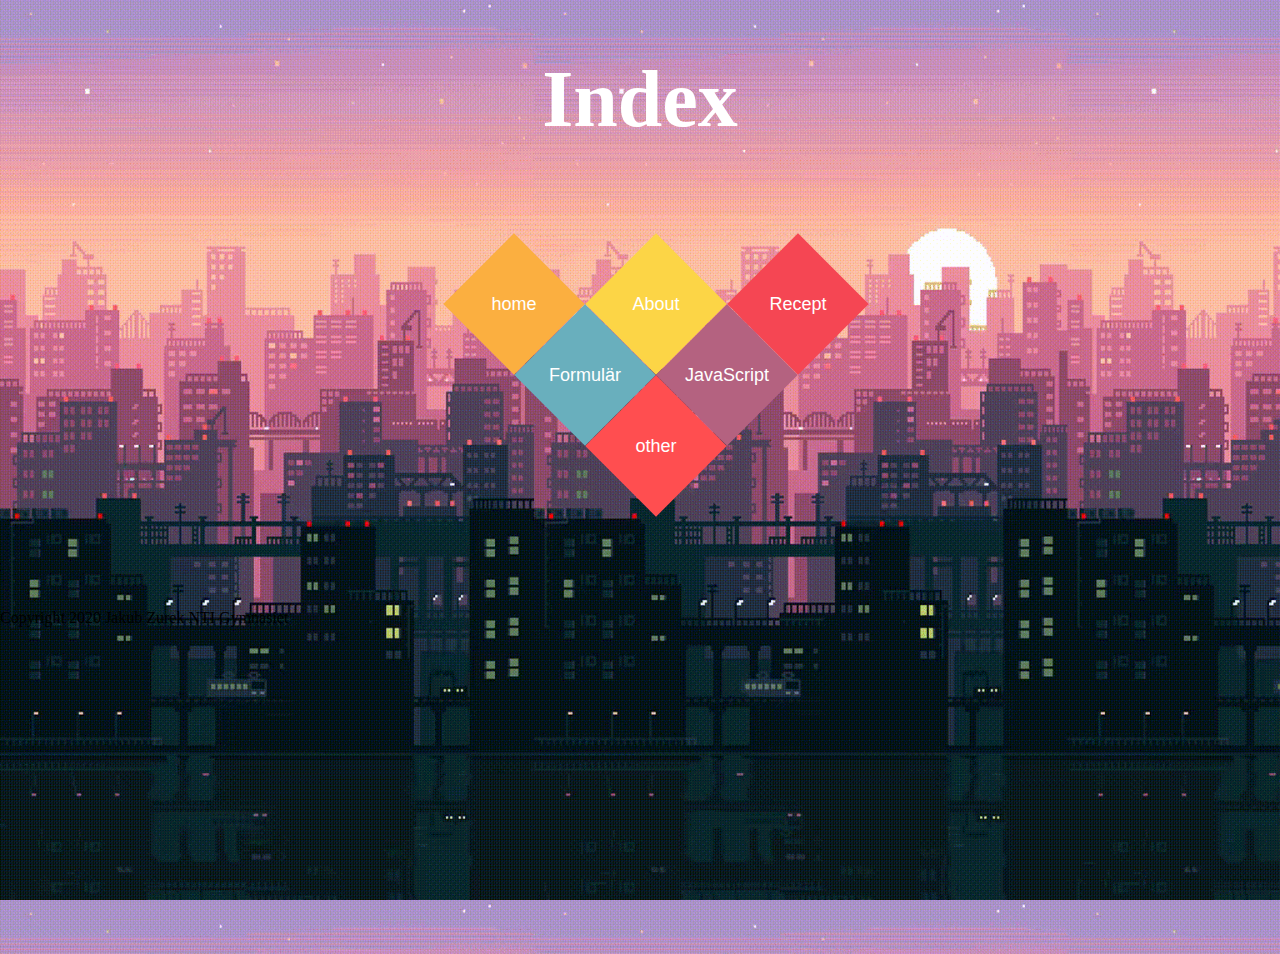
<file: index.html>
<!DOCTYPE html>
<html lang="sv">
<head>
    <meta charset="UTF-8">
    <title>Jakub Sida</title>
    <meta name="viewport" content="width=device-width, initial-scale=1.0">
    <link rel="stylesheet" href="stylii.css">
</head>
<body>
  <h1 class="glow">Index</h1>
    <div id="shape-container">
      <ul id="sqrs">
        <li id="sqr-1-1" class="sqr">
          <a class="sqr-txt" href="#">home</a>
        </li>
        <li id="sqr-1-2" class="sqr">
          <a class="sqr-txt" href="om-jakub.html">About</a>
        </li>
        <li id="sqr-1-3" class="sqr">
          <a class="sqr-txt" href="recept.html">Recept</a>
        </li>
        <li id="sqr-2-1" class="sqr">
          <a class="sqr-txt" href="formular.html">Formulär</a>
        </li>
        <li id="sqr-2-2" class="sqr">
           <a class="sqr-txt" href="javascript-exempel.html">JavaScript</a>
        </li>
        <li id="sqr-3-1" class="sqr">
          <a class="sqr-txt" href="#">other</a>
        </li>
    
      </ul>
    </div>

    <footer>
            Copyright 2020 Jakub Zurek NTI Gymnasiet
    </footer>
    
</body>
</html>
</file>
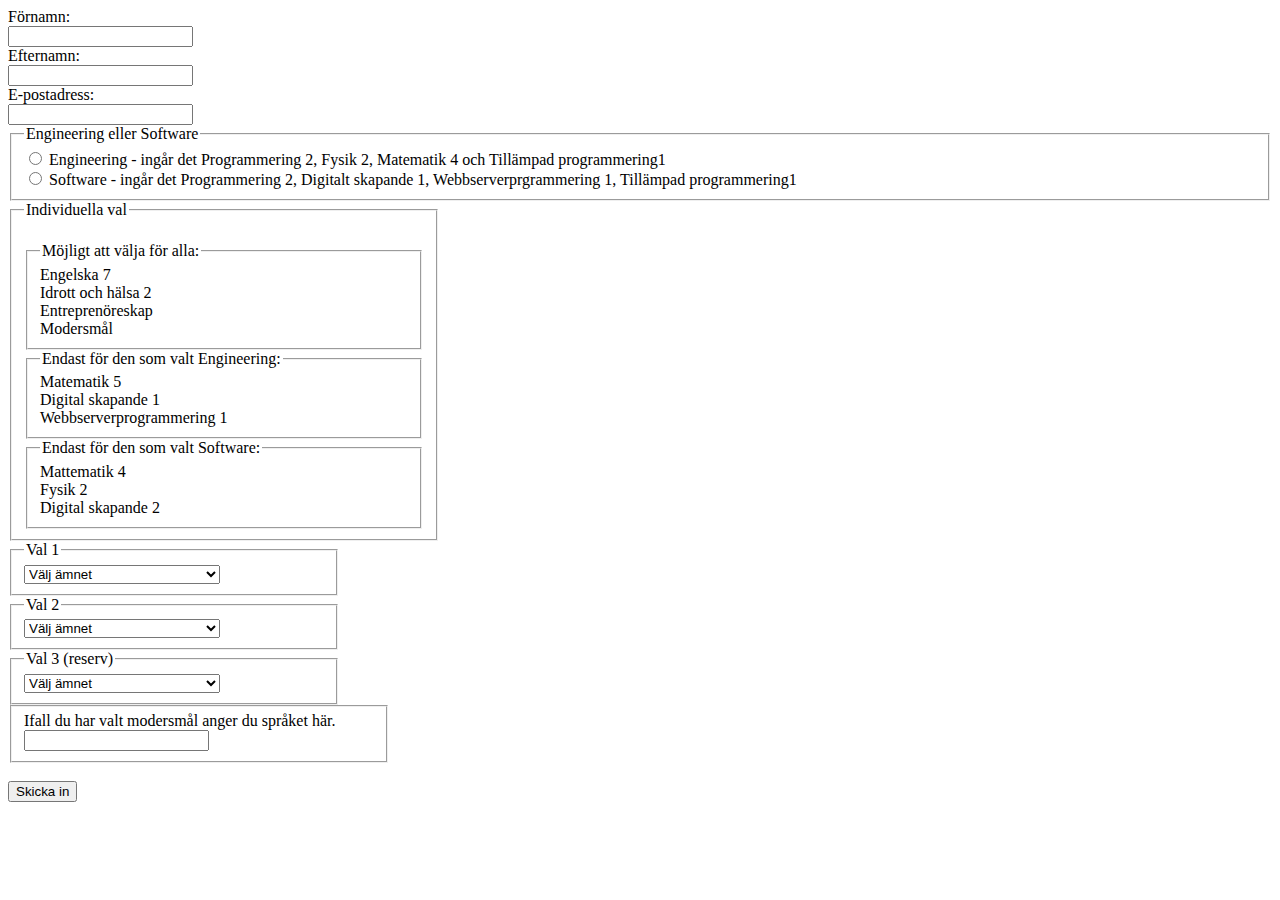
<file: formular.html>
<!DOCTYPE html>
<html lang="sv">
<head>
    <meta charset="UTF-8">
    <meta name = "viewport" content = "width=device-width, initial-scale = 1.0">
    <title>Formulär</title>
</head>
<body>
    <form>
        <label for = "fname">Förnamn: </label><br>
        <input type = "text" name="fname" id="fname"><br>
        <label for = "lname">Efternamn: </label><br>
        <input type="text" name="lname" id="lname"><br>
        <label for ="epost">E-postadress:</label><br>
        <input type="text" name="epost" id="epost">
    
        <fieldset>
            <legend>Engineering eller Software</legend>
            <input type="radio" name="val" id="val5" value="Engineering">
            <label>Engineering - ingår det Programmering 2, Fysik 2, Matematik 4 och Tillämpad programmering1</label><br>
            <input type="radio" name="val2" id="val2" value="Software">
            <label for="val2">Software - ingår det Programmering 2, Digitalt skapande 1, Webbserverprgrammering 1, Tillämpad programmering1</label><br>
        </fieldset>

        <fieldset style="width: 400px;">
            <legend>Individuella val</legend><br>

            <fieldset>
            <legend>Möjligt att välja för alla: </legend>
            <label>Engelska 7</label><br>
            <label>Idrott och hälsa 2</label><br>
            <label>Entreprenöreskap</label><br>
            <label>Modersmål</label><br> 
            </fieldset>
            <fieldset>
            <legend>Endast för den som valt Engineering: </legend>
            <label>Matematik 5</label><br>
            <label>Digital skapande 1</label><br>
            <label>Webbserverprogrammering 1</label><br>  
            </fieldset>
            <fieldset>
            <legend>Endast för den som valt Software: </legend>
            <label>Mattematik 4</label><br>
            <label>Fysik 2</label><br>
            <label>Digital skapande 2</label><br>
            </fieldset>
        </fieldset>

        <fieldset style="width: 300px;">
        <legend>Val 1</legend>
            

            <select name="val1" id="val3">
            <option>Välj ämnet</option>
            <option value ="Engelska">Engelska 7</option>
            <option value ="Matte4">Matematik 4</option>
            <option value ="Matte5">Matematik 5</option>
            <option value ="digital1">Digital skapande 1</option>
            <option value ="digital2">Digital skapande 2</option>
            <option value ="fysik2">Fysik 2</option>
            <option value ="le">Entreprenöreskap</option>
            <option value ="Webb">Webbserverprogrammering 1</option>
            <option value ="Idrott">Idrott och hälsa 2</option>
            <option value ="Sprak">Modersmål</option>
            
            </select>
        </fieldset>

        <fieldset style="width: 300px;">
            <legend>Val 2</legend>
                
    
                <select name="val1" id="val4">
                <option>Välj ämnet</option>
                <option value ="Engelska">Engelska 7</option>
                <option value ="Matte4">Matematik 4</option>
                <option value ="Matte5">Matematik 5</option>
                <option value ="digital1">Digital skapande 1</option>
                <option value ="digital2">Digital skapande 2</option>
                <option value ="fysik2">Fysik 2</option>
                <option value ="le">Entreprenöreskap</option>
                <option value ="Webb">Webbserverprogrammering 1</option>
                <option value ="Idrott">Idrott och hälsa 2</option>
                <option value ="Sprak">Modersmål</option>
                
                </select>
        </fieldset>
        <fieldset style="width: 300px;">
                <legend>Val 3 (reserv)</legend>
                   
        
                    <select name="val1" id="val6">
                    <option>Välj ämnet</option>
                    <option value ="Engelska">Engelska 7</option>
                    <option value ="Matte4">Matematik 4</option>
                    <option value ="Matte5">Matematik 5</option>
                    <option value ="digital1">Digital skapande 1</option>
                    <option value ="digital2">Digital skapande 2</option>
                    <option value ="fysik2">Fysik 2</option>
                    <option value ="le">Entreprenöreskap</option>
                    <option value ="Webb">Webbserverprogrammering 1</option>
                    <option value ="Idrott">Idrott och hälsa 2</option>
                    <option value ="Sprak">Modersmål</option>
                    
                    </select>
        </fieldset>
        
        <fieldset style="width: 350px;">
            <label>Ifall du har valt modersmål anger du språket här. </label><br>
            <input type = "text" name="name" id="name"><br>
        </fieldset>
        <br>
            <input type="submit" value="Skicka in">
    </form>
</body>
</file>
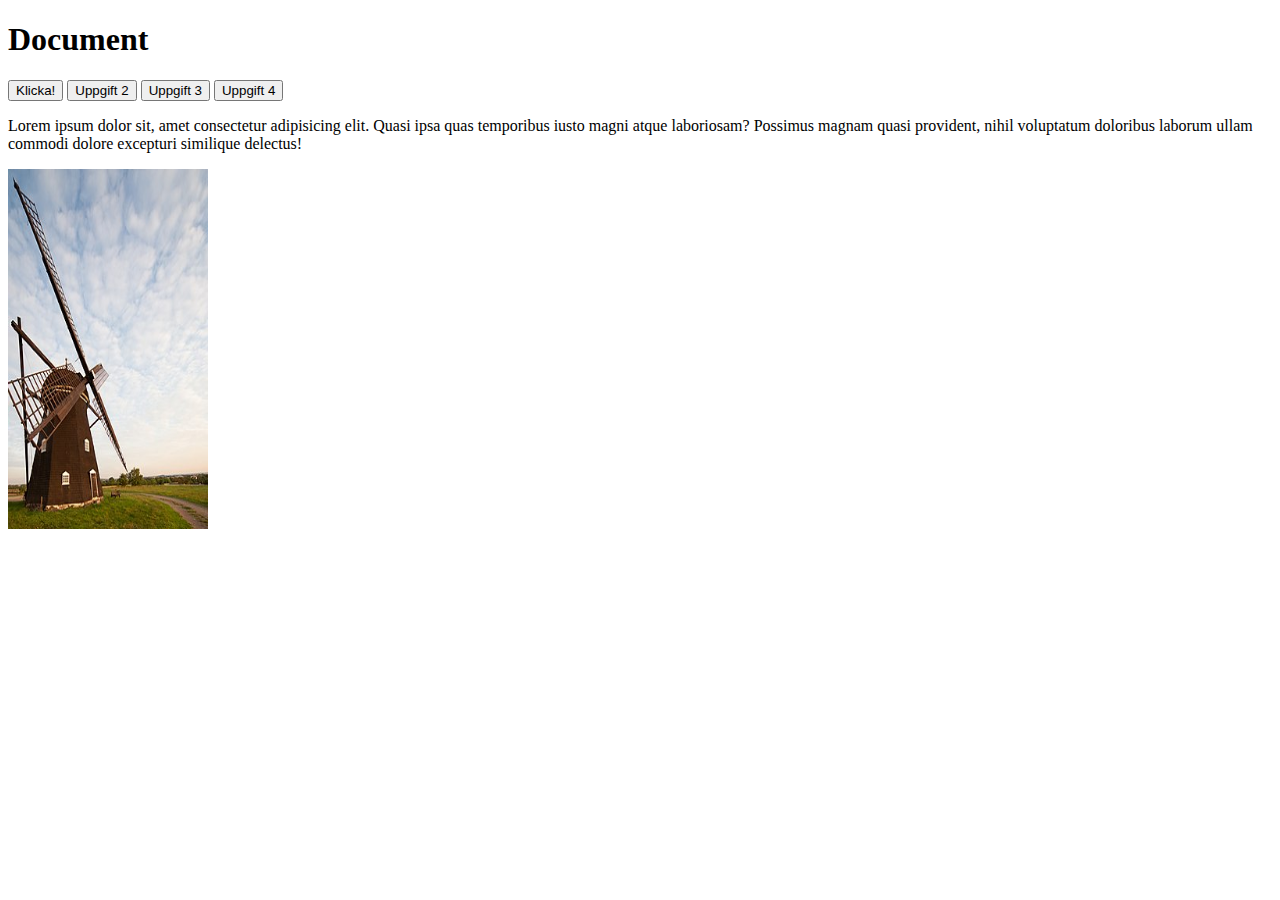
<file: javascript-exempel.html>
<!DOCTYPE html>
<html lang = "en">
<head>
    <meta charset = "UTF-8">
    <title>Document</title> 
    <script src = "javascript-exempel.js"></script>
</head>
<body>
    <h1> Document </h1>
    <button type = "button" onclick = "alert('Jakub har skapat den här sidan!')">Klicka!</button>
    <button type = "button" onclick = "Uppgift2()">Uppgift 2</button>
    <button type = "button" onclick = "Uppgift3()">Uppgift 3</button>
    <button type = "button" onclick = "Uppgift4()">Uppgift 4</button>
    <p id = "demo">Lorem ipsum dolor sit, amet consectetur adipisicing elit. Quasi ipsa quas temporibus iusto magni atque laboriosam? Possimus magnam quasi provident, nihil voluptatum doloribus laborum ullam commodi dolore excepturi similique delectus!</p>
    <!-- skapad av Jakub 2021/03/23 -->
    <img id="myImage" src="bild1.jpg" alt="Foto" width="200" height="360">

    <noscript>Sorry, your browser does not support JavaScript!</noscript>
</body>
</html>
</file>
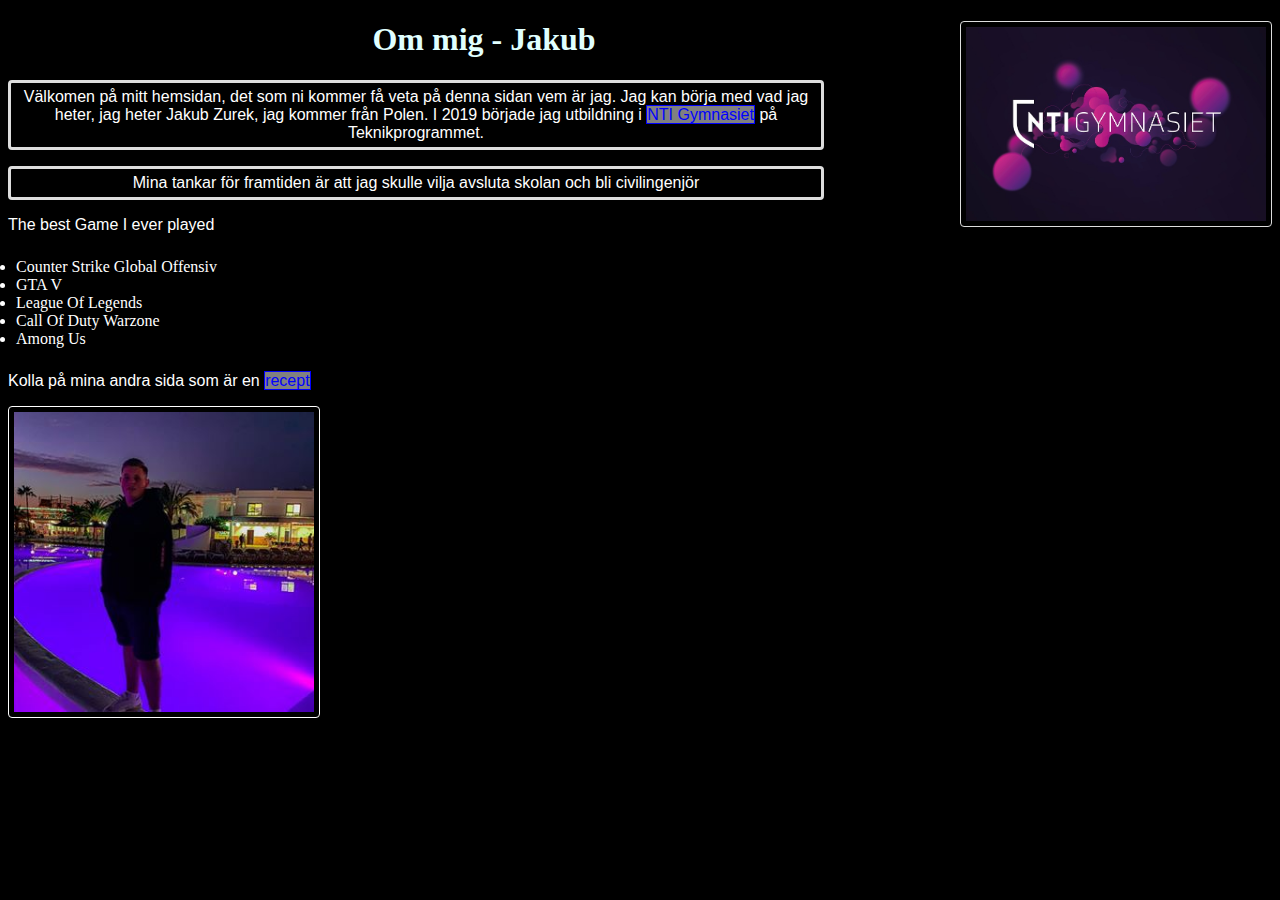
<file: om-jakub.html>
﻿<!DOCTYPE html>
<html lang="sv">
<head>
    <meta charset="UTF-8">
    <meta name="viewport" content="width=device-width, initial-scale=1.0">
    <title> Om mig - Jakub </title>
    <link rel="stylesheet" href="style.css">
    <style>
        p {
            font-family: Impact, Charcoal, sans-serif;
        }
        
        h1{
            color: lightcyan; 
            text-align: center;
        }
        
        body{
            color:white;
        }
        
    </style>
    <!-- Sida skapad av Jakub Z -->
</head>
<body style="background-color: black;">
    <img class="b11" src="NTI.jpg" alt="Logo NTI Gymnasiet" style="width:300px">
    <h1>Om mig - Jakub</h1>
    <p class="lewo">Välkomen på mitt hemsidan, det som ni kommer få veta på denna sidan vem är jag. Jag kan börja med vad jag heter, jag heter Jakub Zurek, jag kommer från Polen. I 2019 började jag utbildning i <a href="https://www.ntigymnasiet.se/sodertalje/" target="_blank">NTI Gymnasiet</a> på Teknikprogrammet.</p>
    <p class="lewo">Mina tankar för framtiden är att jag skulle vilja avsluta skolan och bli civilingenjör</p>
    <p> The best Game I ever played </p>

    <ul class="a">
        <li>Counter Strike Global Offensiv</li>
        <li>GTA V</li>
        <li>League Of Legends</li>
        <li>Call Of Duty Warzone</li>
        <li>Among Us</li>
    </ul>

    <p>Kolla på mina andra sida som är en <a href="file:///C:/Users/jakub.zurek/Desktop/Webbutveckling%201/Recept.html" target="_blank">recept</a></p>
    <img class= "b22" src="Bild.jpg" alt="Bild på mig" style="width:300px">
</body>
</html>
</file>
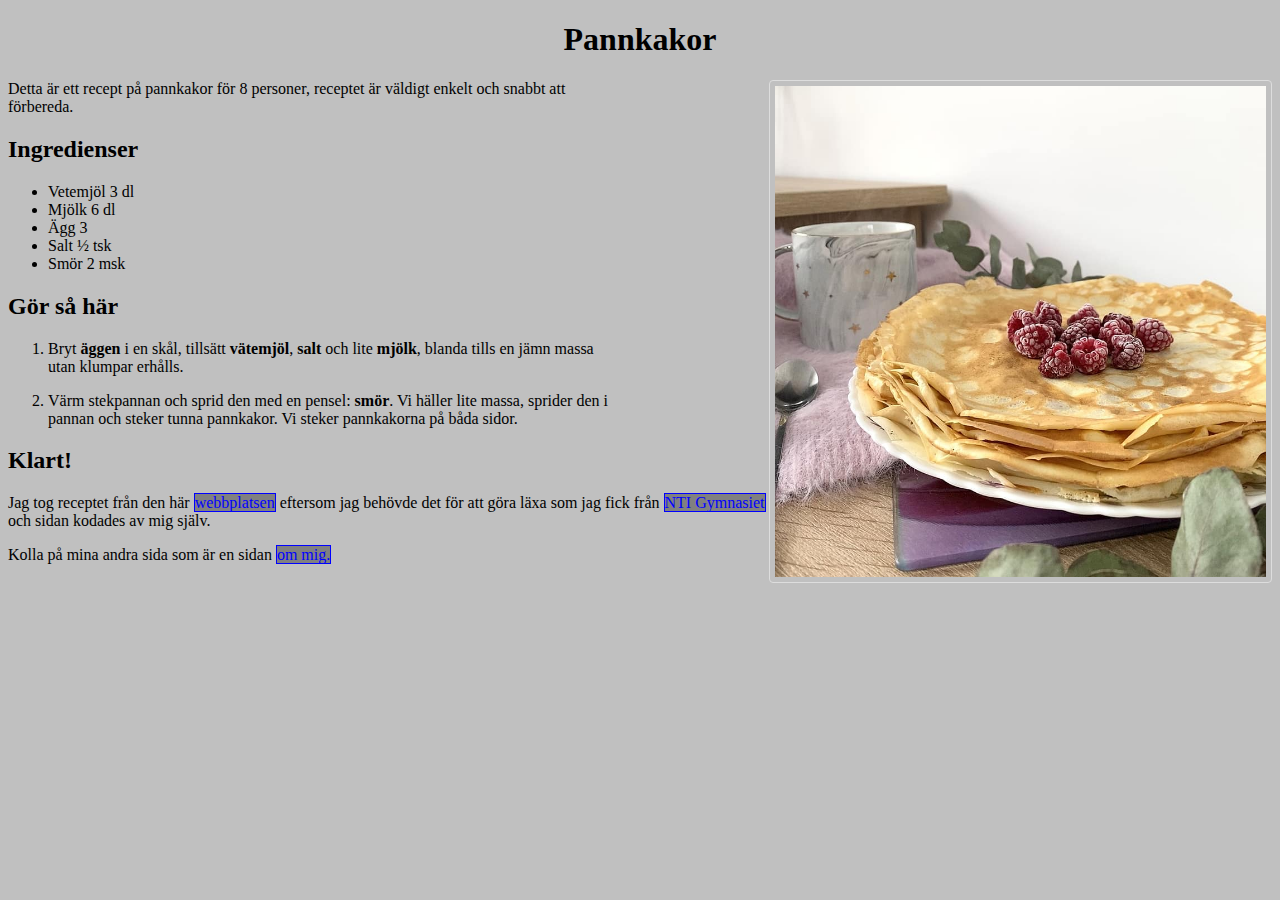
<file: recept.html>
﻿<!DOCTYPE html>
<html lang="sv">
<head>
  <meta charset="UTF-8">
  <link rel="stylesheet" href="style.css">
  <title>Recept</title>
</head>
<body class=body1>

  <h1 style="text-align:center; color:black;">Pannkakor</h1>
  <img class=b11 src= Pannkakor.jpg alt="Pannkaka" style="width:13cm;">
  <p class=text>Detta är ett recept på pannkakor för 8 personer, receptet är väldigt enkelt och snabbt att förbereda.</p>
  <h2>Ingredienser</h2> 

  <ul>
  <li>Vetemjöl 3 dl</li>
  <li>Mjölk 6 dl</li>
  <li>Ägg 3</li>
  <li>Salt ½ tsk</li>
  <li>Smör 2 msk</li>
  </ul>


  <h2>Gör så här</h2>

  <ol>

  <li><p class=text>Bryt <strong>äggen</strong> i en skål, tillsätt <strong>vätemjöl</strong>, <strong>salt</strong> och lite <strong>mjölk</strong>, blanda tills en jämn massa utan klumpar erhålls.</li>

  <li><p class=text>Värm stekpannan och sprid den med en pensel: <strong>smör</strong>. Vi häller lite massa, sprider den i pannan och steker tunna pannkakor. Vi steker pannkakorna på båda sidor.</li>

  </ol>

  <h2>Klart!</h2>

  <p>Jag tog receptet från den här <a href="https://www.arla.se/recept/pannkaka/">webbplatsen</a> eftersom jag behövde det för att göra läxa som jag fick från <a href="https://www.ntigymnasiet.se/sodertalje/">NTI Gymnasiet</a> och sidan kodades av mig själv.</p>
  <p>Kolla på mina andra sida som är en sidan <a href="file:///C:/Users/jakub.zurek/Desktop/Webbutveckling%201/om-jakub.html" target="_blank">om mig.</a></p>

</body>
</html>
</file>
<file: stylii.css>
body, html {
    height:100%;
    margin:0 auto;
    padding:0;
  }

  nav {
  
    padding:1px;
    width:100%;
    text-transform:lowercase;
    font-size: 3em;
    color: #c6e2ff;
    display: flex;
    flex-direction: column;
    justify-content: center;
    align-items: center;
  }
  
  nav a{
    width:75px;
    height:50px;
    color:#fff;
    font-family:'segoe ui light'; 
    text-decoration:none;
    text-align: center;
    font-size:20px;
    border:2px #fff solid;
    margin-left:5px;
    display:inline-block;
    vertical-align: middle;
    -webkit-transition: all 0.5s;
    -moz-transition: all 0.5s;
    transition: all 0.5s;
  }
  
  nav ul {
    margin:0 auto;
    list-style:none;
    vertical-align: middle;
  
  }
  nav li{
    display:inline-block;
    vertical-align: middle;
  }
  
  nav ul {
    margin:0 auto;
    list-style:none;
    line-height:50px;
  }
  nav a:nth-child(1) {
     margin-left:0px;
  }
  #shape-container {
    margin:90px auto;
    padding:0;
    width:470px;
    
  }
  body {
    background-image: url("Gif.gif") ;
    background-size: cover;
    
  }
  .sqr {
    width:100px;
    height:100px;
    padding:0px;
    margin:21px 18px;
    -moz-transform: rotate(45deg);
    -o-transform: rotate(45deg);
    -webkit-transform: rotate(45deg);
    -ms-transform: rotate(45deg);
    display:inline-block;
  }
  #sqrs a {
    margin:0 auto;
    padding:0;
  }
  .sqr-txt {
    color:#fff;
    font-size:18px;
    font-family: "Open Sans", sans-serif;
    display: table-cell;
    height: 100px;
    text-align:center;
    vertical-align: middle;
    width: 100px;
    text-decoration:none;
    -moz-transform: rotate(-45deg);
    -o-transform: rotate(-45deg);
    -webkit-transform: rotate(-45deg);
    -ms-transform: rotate(-45deg);
  }
  
  #sqr-1-1 {
    background-color:#fbaf40;
  }
  #sqr-1-2 {
    background-color:#fcd546;
  }
  #sqr-1-3 {
    background-color:#f54653;
  }
  #sqr-1-4 {
    background-color:#69cdd7;
  }
  #sqr-2-1 {
    background-color:#69AFBD;
  }
  #sqr-2-2 {
    background-color:#B46280;
  }
  #sqr-2-3 {
    background-color:#fbaf40;
  }
  #sqr-3-1 {
    background-color:#FF4E50;
  }
  #sqr-3-2 {
    background-color:#fcd546;
  }
  #sqr-4-1 {
    background-color:#B46280;
  }
  #sqrs > li:nth-child(n+4) {
    margin-left:90px;
    margin-top:-52px;
  }
  #sqrs > li:nth-child(n+5) {
    margin-left:19px;
    margin-top:-52px;
  }
  #sqrs > li:nth-child(n+6) {
    margin-left:161px;
    margin-top:-52px;
  }
  #sqrs li {
    display: inline-block;
    margin:19px;
    padding:0;
  }
  #sqsr ul {
    margin:0 auto;
    list-style:none;
  }
  a:hover {
    color:#000;
  }


  .glow {
    font-size: 80px;
    color: #fff;
    text-align: center;
    animation: glow 1s ease-in-out infinite alternate;
  }
  
  @-webkit-keyframes glow {
    from {
      text-shadow: 0 0 10px #fff, 0 0 20px #fff, 0 0 30px #e60073, 0 0 40px #e60073, 0 0 50px #e60073, 0 0 60px #e60073, 0 0 70px #e60073;
    }
    
    to {
      text-shadow: 0 0 20px #fff, 0 0 30px #ff4da6, 0 0 40px #ff4da6, 0 0 50px #ff4da6, 0 0 60px #ff4da6, 0 0 70px #ff4da6, 0 0 80px #ff4da6;
    }
</file>
<file: style.css>
/* Använd kommentar främst för att dela in koden */

.lewo {
    text-align: center;
    border: 3px solid #ddd;
    border-radius: 4px;
    padding: 5px;
    max-width: 800px;
}


.a {
    border: 3px solid black;
    border-radius: 4px;
    padding: 5px;
    max-width: 300px;
}

.b22 {
    border: 1px solid white;
    border-radius: 4px; 
    padding: 5px;
    
}

.b11 {
  border: 1px solid #ddd;
  border-radius: 4px;
  padding: 5px;
  float: right;
}


a{
    color: blue;
    background-color: gray;
    border: 1px solid blue;
    text-decoration: none;
}

.text{
    max-width: 15cm;
    color: black;
    }

.text1{
   width:50%;
   color: black;
   }
    
.center {
    display: block;
    margin-left: auto;
    margin-right: auto;
    width: 50%;
    }



 .body1 {
    color: black; 
    background-color:silver;
 }
</file>
